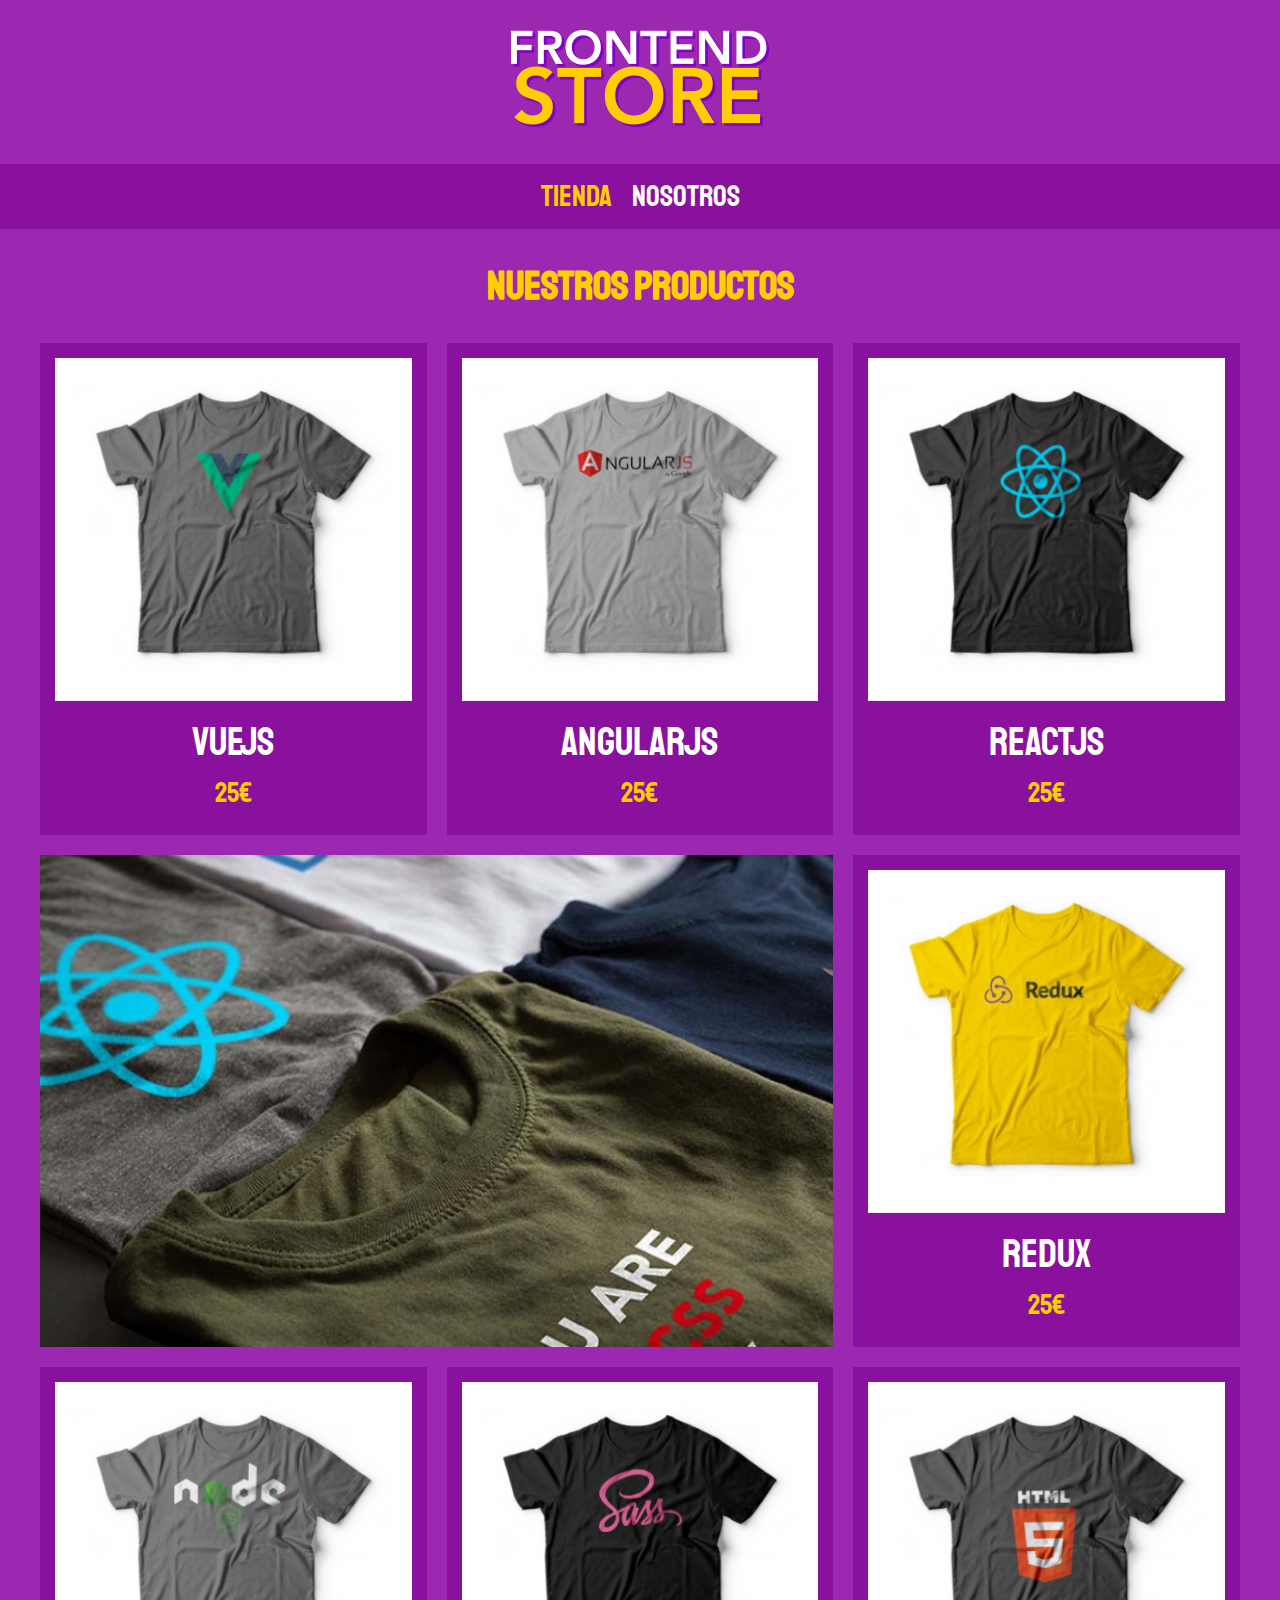
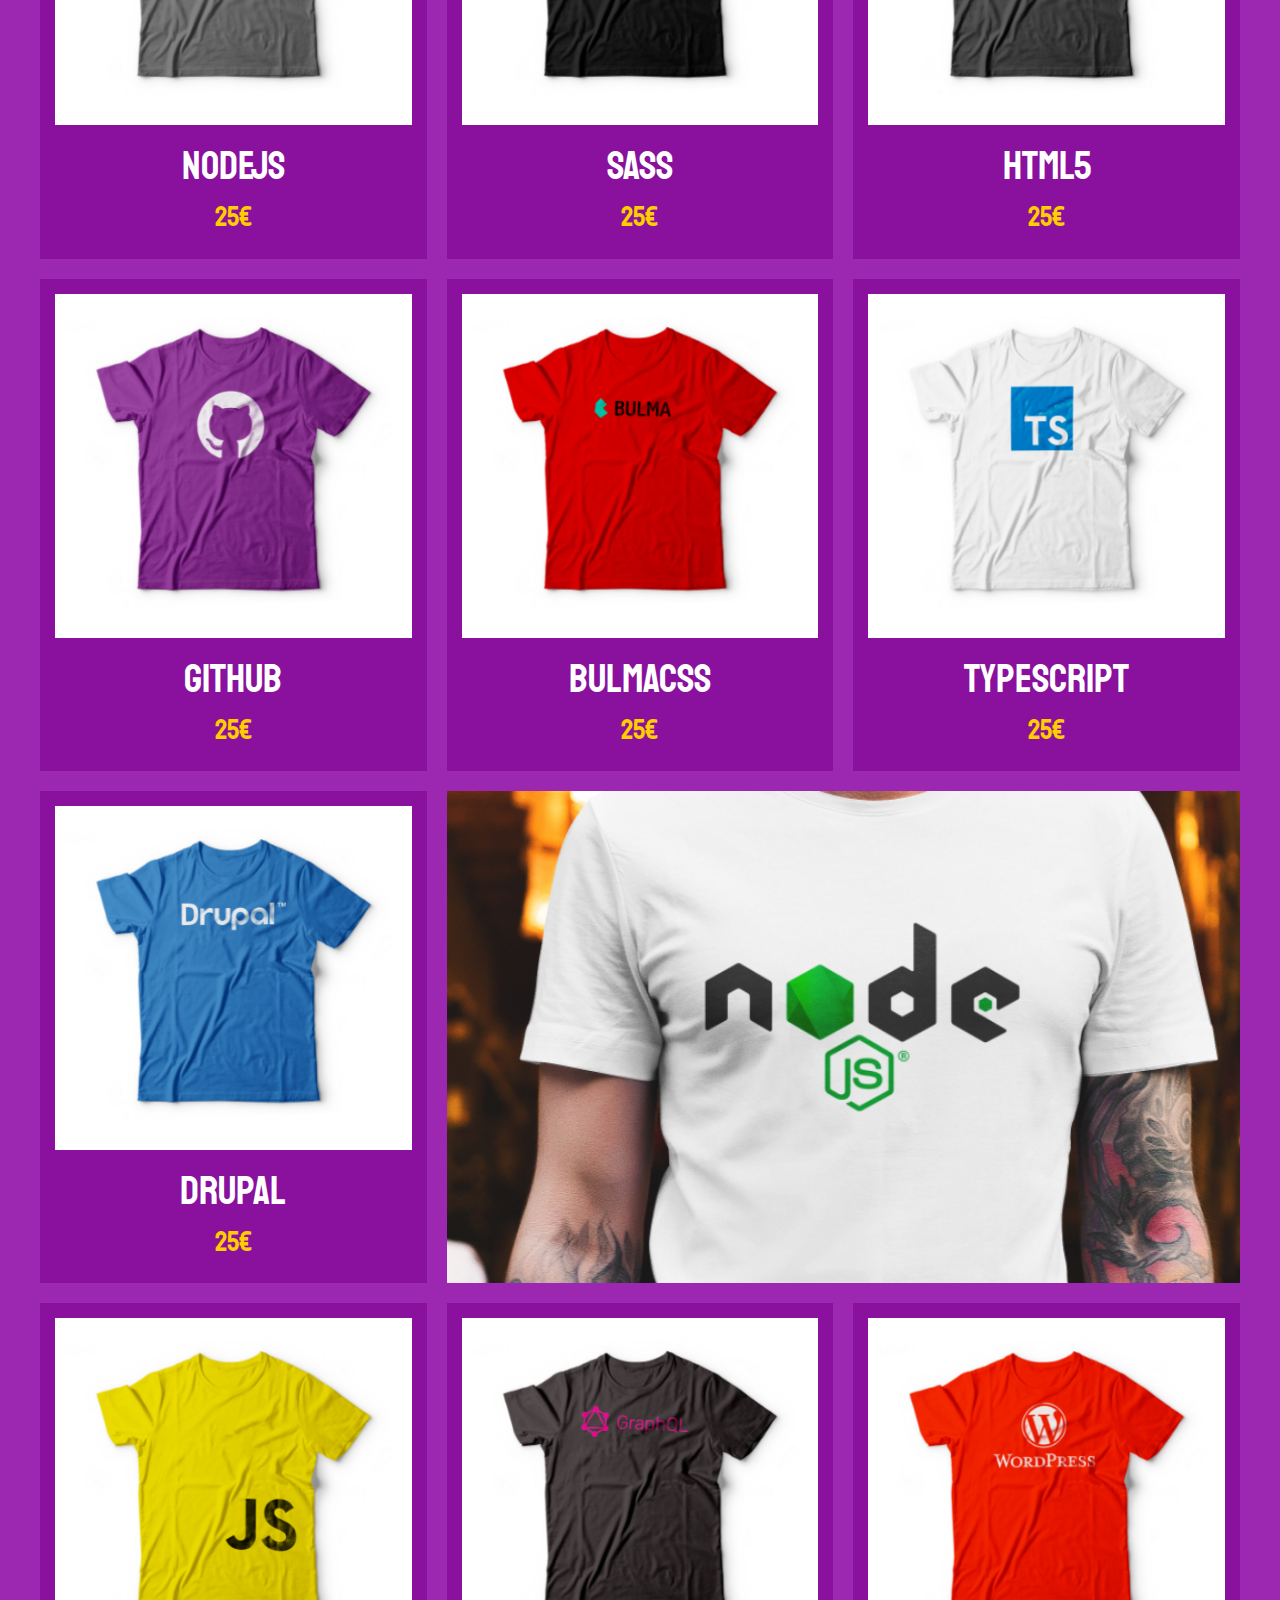
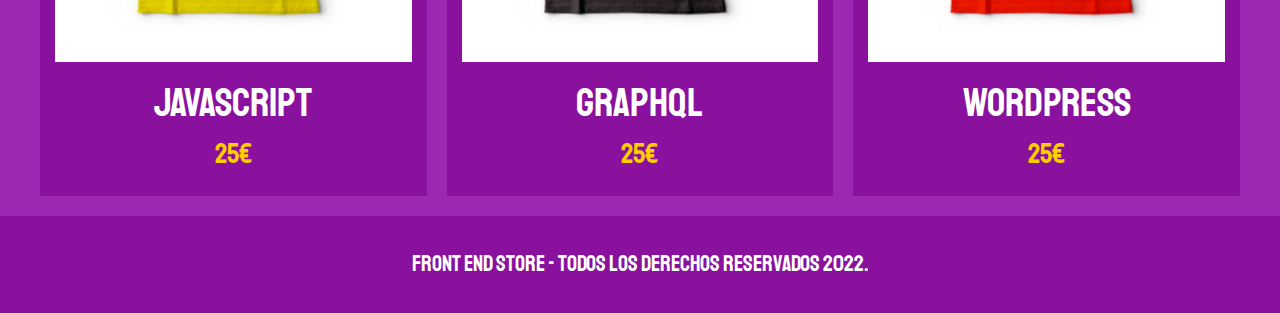
<file: index.html>
<!DOCTYPE html>
<html lang="en">
<head>
    <meta charset="UTF-8">
    <meta http-equiv="X-UA-Compatible" content="IE=edge">
    <meta name="viewport" content="width=device-width, initial-scale=1.0">
    <link rel="stylesheet" href="css/normalize.css">
    <link rel="preconnect" href="https://fonts.googleapis.com">
    <link rel="preconnect" href="https://fonts.gstatic.com" crossorigin>
    <link href="https://fonts.googleapis.com/css2?family=Staatliches&display=swap" rel="stylesheet">
    <link rel="stylesheet" href="css/style.css">
    <title>FrontEnd Store</title>
</head>
<body>
    <header class="header">
        <a href="index.html">
           <img class="header__logo" src="img/logo.png" alt="logotipo"> 
        </a>
    </header>
    <nav class="navegacion">
        <a class="navegacion__enlace navegacion__enlace--activo" href="index.html">Tienda</a>
        <a class="navegacion__enlace" href="nosotros.html">Nosotros</a>
    </nav>
    <main class="contenedor">
        <h1>Nuestros Productos</h1>

        <div class="grid">
            <div class="producto">
                <a href="producto.html">
                    <img class="producto__imagen" src="img/1.jpg" alt="imagen-camisa">
                    <div class="producto__informacion">
                        <p class="producto__nombre">VueJS</p>
                        <p class="producto__precio">25€</p>
                    </div>
                </a>
            </div><!-- .producto -->
            <div class="producto">
                <a href="producto.html">
                    <img class="producto__imagen" src="img/2.jpg" alt="imagen-camisa">
                    <div class="producto__informacion">
                        <p class="producto__nombre">AngularJS</p>
                        <p class="producto__precio">25€</p>
                    </div>
                </a>
            </div><!-- .producto -->
            <div class="producto">
                <a href="producto.html">
                    <img class="producto__imagen" src="img/3.jpg" alt="imagen-camisa">
                    <div class="producto__informacion">
                        <p class="producto__nombre">ReactJS</p>
                        <p class="producto__precio">25€</p>
                    </div>
                </a>
            </div><!-- .producto -->
            <div class="producto">
                <a href="producto.html">
                    <img class="producto__imagen" src="img/4.jpg" alt="imagen-camisa">
                    <div class="producto__informacion">
                        <p class="producto__nombre">Redux</p>
                        <p class="producto__precio">25€</p>
                    </div>
                </a>
            </div><!-- .producto -->
            <div class="producto">
                <a href="producto.html">
                    <img class="producto__imagen" src="img/5.jpg" alt="imagen-camisa">
                    <div class="producto__informacion">
                        <p class="producto__nombre">NodeJS</p>
                        <p class="producto__precio">25€</p>
                    </div>
                </a>
            </div><!-- .producto -->
            <div class="producto">
                <a href="producto.html">
                    <img class="producto__imagen" src="img/6.jpg" alt="imagen-camisa">
                    <div class="producto__informacion">
                        <p class="producto__nombre">SASS</p>
                        <p class="producto__precio">25€</p>
                    </div>
                </a>
            </div><!-- .producto -->
            <div class="producto">
                <a href="producto.html">
                    <img class="producto__imagen" src="img/7.jpg" alt="imagen-camisa">
                    <div class="producto__informacion">
                        <p class="producto__nombre">HTML5</p>
                        <p class="producto__precio">25€</p>
                    </div>
                </a>
            </div><!-- .producto -->
            <div class="producto">
                <a href="producto.html">
                    <img class="producto__imagen" src="img/8.jpg" alt="imagen-camisa">
                    <div class="producto__informacion">
                        <p class="producto__nombre">GitHub</p>
                        <p class="producto__precio">25€</p>
                    </div>
                </a>
            </div><!-- .producto -->
            <div class="producto">
                <a href="producto.html">
                    <img class="producto__imagen" src="img/9.jpg" alt="imagen-camisa">
                    <div class="producto__informacion">
                        <p class="producto__nombre">BulmaCSS</p>
                        <p class="producto__precio">25€</p>
                    </div>
                </a>
            </div><!-- .producto -->
            <div class="producto">
                <a href="producto.html">
                    <img class="producto__imagen" src="img/10.jpg" alt="imagen-camisa">
                    <div class="producto__informacion">
                        <p class="producto__nombre">TypeScript</p>
                        <p class="producto__precio">25€</p>
                    </div>
                </a>
            </div><!-- .producto -->
            <div class="producto">
                <a href="producto.html">
                    <img class="producto__imagen" src="img/11.jpg" alt="imagen-camisa">
                    <div class="producto__informacion">
                        <p class="producto__nombre">Drupal</p>
                        <p class="producto__precio">25€</p>
                    </div>
                </a>
            </div><!-- .producto -->
            <div class="producto">
                <a href="producto.html">
                    <img class="producto__imagen" src="img/12.jpg" alt="imagen-camisa">
                    <div class="producto__informacion">
                        <p class="producto__nombre">JavaScript</p>
                        <p class="producto__precio">25€</p>
                    </div>
                </a>
            </div><!-- .producto -->
            <div class="producto">
                <a href="producto.html">
                    <img class="producto__imagen" src="img/13.jpg" alt="imagen-camisa">
                    <div class="producto__informacion">
                        <p class="producto__nombre">GraphQL</p>
                        <p class="producto__precio">25€</p>
                    </div>
                </a>
            </div><!-- .producto -->
            <div class="producto">
                <a href="producto.html">
                    <img class="producto__imagen" src="img/14.jpg" alt="imagen-camisa">
                    <div class="producto__informacion">
                        <p class="producto__nombre">WordPress</p>
                        <p class="producto__precio">25€</p>
                    </div>
                </a>
            </div><!-- .producto -->

            <div class="grafico grafico--camisas"></div>
            <div class="grafico grafico--node"></div>
        </div>
    </main>
    <footer class="footer">
        <p class="footer__texto">Front End Store - Todos los derechos reservados 2022.</p>
    </footer>
</body>
</html>
</file>
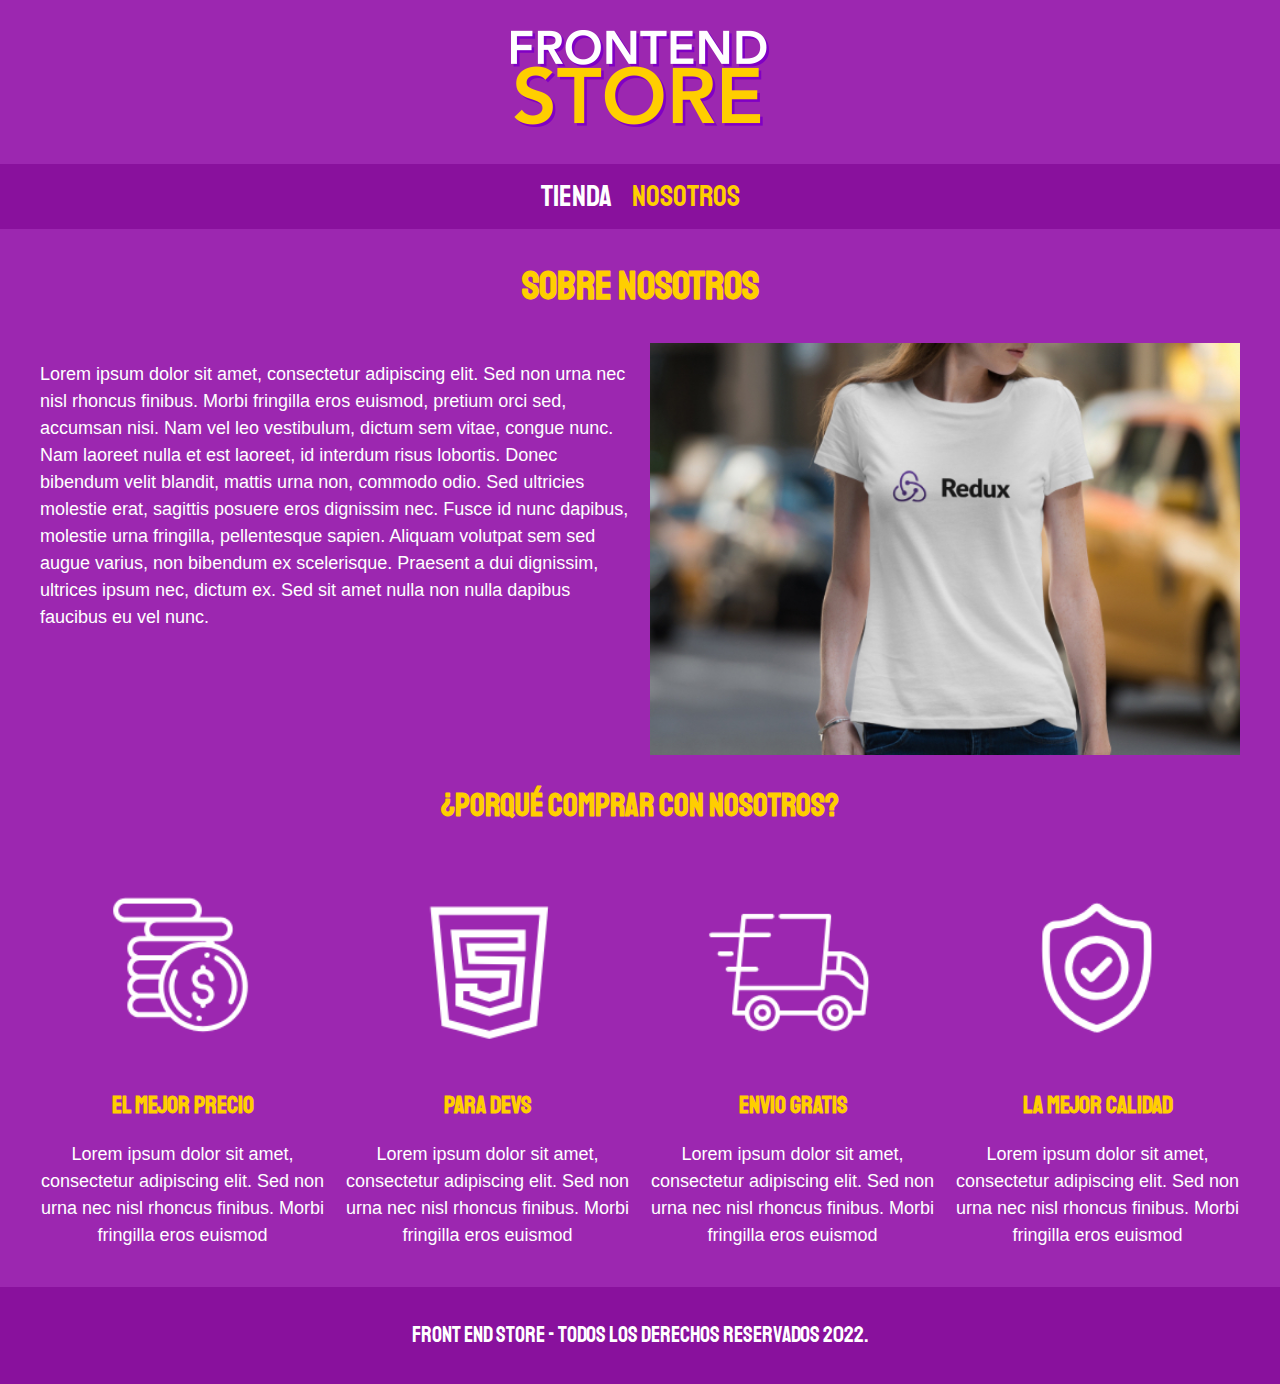
<file: nosotros.html>
<!DOCTYPE html>
<html lang="en">

<head>
    <meta charset="UTF-8">
    <meta http-equiv="X-UA-Compatible" content="IE=edge">
    <meta name="viewport" content="width=device-width, initial-scale=1.0">
    <link rel="stylesheet" href="css/normalize.css">
    <link rel="preconnect" href="https://fonts.googleapis.com">
    <link rel="preconnect" href="https://fonts.gstatic.com" crossorigin>
    <link href="https://fonts.googleapis.com/css2?family=Staatliches&display=swap" rel="stylesheet">
    <link rel="stylesheet" href="css/style.css">
    <title>FrontEnd Store</title>
</head>

<body>
    <header class="header">
        <a href="index.html">
            <img class="header__logo" src="img/logo.png" alt="logotipo">
        </a>
    </header>
    <nav class="navegacion">
        <a class="navegacion__enlace" href="index.html">Tienda</a>
        <a class="navegacion__enlace navegacion__enlace--activo" href="nosotros.html">Nosotros</a>
    </nav>
    <main class="contenedor">
        <h1>Sobre Nosotros</h1>
        <div class="nosotros">
            <div class="nosotros__contenido">
                <p>
                    Lorem ipsum dolor sit amet, consectetur adipiscing elit. Sed non urna nec nisl rhoncus finibus.
                    Morbi fringilla eros euismod, pretium orci sed, accumsan nisi. Nam vel leo vestibulum, dictum sem
                    vitae, congue nunc. Nam laoreet nulla et est laoreet, id interdum risus lobortis. Donec bibendum
                    velit blandit, mattis urna non, commodo odio. Sed ultricies molestie erat, sagittis posuere eros
                    dignissim nec. Fusce id nunc dapibus, molestie urna fringilla, pellentesque sapien. Aliquam volutpat
                    sem sed augue varius, non bibendum ex scelerisque. Praesent a dui dignissim, ultrices ipsum nec,
                    dictum ex.

                    Sed sit amet nulla non nulla dapibus faucibus eu vel nunc.
                </p>
            </div>
            <img class="nosotros__imagen" src="img/nosotros.jpg" alt="imagen nosotros">
        </div>
    </main>
    <section class="contenedor comprar">
        <h2 class="comprar__titulo">
            ¿Porqué comprar con nosotros?
        </h2>
        <div class="bloques">
            <div class="bloque">
                <img class="bloque__imagen" src="img/icono_1.png" alt="icono1">
                <h3 class="bloque__titulo">El mejor precio</h3>
                <p> Lorem ipsum dolor sit amet, consectetur adipiscing elit. Sed non urna nec nisl rhoncus finibus.
                    Morbi fringilla eros euismod</p>
            </div><!-- .bloque -->
            <div class="bloque">
                <img class="bloque__imagen" src="img/icono_2.png" alt="icono2">
                <h3 class="bloque__titulo">Para devs</h3>
                <p> Lorem ipsum dolor sit amet, consectetur adipiscing elit. Sed non urna nec nisl rhoncus finibus.
                    Morbi fringilla eros euismod</p>
            </div><!-- .bloque -->
            <div class="bloque">
                <img class="bloque__imagen" src="img/icono_3.png" alt="icono3">
                <h3 class="bloque__titulo">Envio gratis</h3>
                <p> Lorem ipsum dolor sit amet, consectetur adipiscing elit. Sed non urna nec nisl rhoncus finibus.
                    Morbi fringilla eros euismod</p>
            </div><!-- .bloque -->
            <div class="bloque">
                <img class="bloque__imagen" src="img/icono_4.png" alt="icono4">
                <h3 class="bloque__titulo">La mejor calidad</h3>
                <p> Lorem ipsum dolor sit amet, consectetur adipiscing elit. Sed non urna nec nisl rhoncus finibus.
                    Morbi fringilla eros euismod</p>
            </div><!-- .bloque -->
        </div><!-- .bloques -->
    </section>
    <footer class="footer">
        <p class="footer__texto">Front End Store - Todos los derechos reservados 2022.</p>
    </footer>
</body>

</html>
</file>
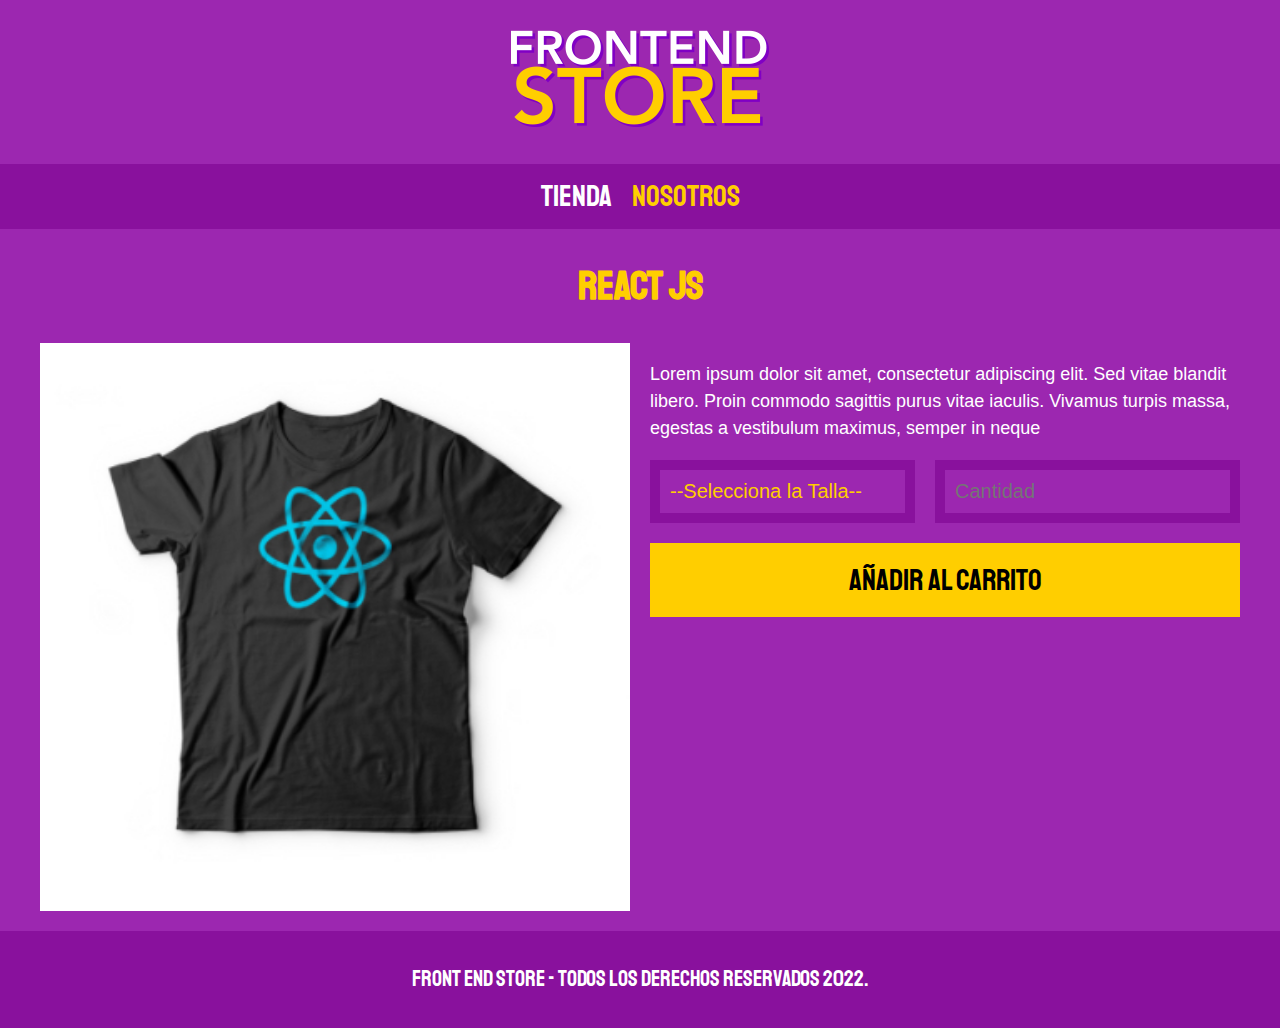
<file: producto.html>
<!DOCTYPE html>
<html lang="en">
<head>
    <meta charset="UTF-8">
    <meta http-equiv="X-UA-Compatible" content="IE=edge">
    <meta name="viewport" content="width=device-width, initial-scale=1.0">
    <link rel="stylesheet" href="css/normalize.css">
    <link rel="preconnect" href="https://fonts.googleapis.com">
    <link rel="preconnect" href="https://fonts.gstatic.com" crossorigin>
    <link href="https://fonts.googleapis.com/css2?family=Staatliches&display=swap" rel="stylesheet">
    <link rel="stylesheet" href="css/style.css">
    <title>FrontEnd Store</title>
</head>
<body>
    <header class="header">
        <a href="index.html">
           <img class="header__logo" src="img/logo.png" alt="logotipo"> 
        </a>
    </header>
    <nav class="navegacion">
        <a class="navegacion__enlace" href="index.html">Tienda</a>
        <a class="navegacion__enlace navegacion__enlace--activo" href="nosotros.html">Nosotros</a>
    </nav>
    <main class="contenedor">
        <h1>React JS</h1>
        <div class="camisa">
            <img class="camisa__imagen" src="img/3.jpg" alt="imagen producto">
            <div class="camisa__contenido">
                <p>
                    Lorem ipsum dolor sit amet, consectetur adipiscing elit. Sed vitae blandit libero. Proin commodo sagittis purus vitae iaculis. Vivamus turpis massa, egestas a vestibulum maximus, semper in neque
                </p>
                <form class="formulario">
                    <select class="formulario__campo">
                        <option disabled selected>--Selecciona la Talla--</option>
                        <option>S</option>
                        <option>M</option>
                        <option>XL</option>
                    </select>
                    <input type="number" class="formulario__campo" placeholder="Cantidad" min="1">
                    <input type="submit" class="formulario__submit" value="Añadir al carrito">
                </form>
            </div>
        </div>
        
    </main>
    <footer class="footer">
        <p class="footer__texto">Front End Store - Todos los derechos reservados 2022.</p>
    </footer>
</body>
</html>
</file>
<file: css/style.css>
:root{
    --primario:#9c27b0;
    --primarioOscuro: #89119d;
    --secundario: #ffce00;
    --secundarioOscuro: rgb(233,187,2);
    --blanco:#fff;
    --negro:#000;
    
    --fuentePrincipal: 'Staatliches', cursive;
}







/* GLOBALES */

html {
    box-sizing: border-box;
    font-size:62.5%;
}

*, *:before, *:after {
    box-sizing: inherit;
}

body{
    background-color: var(--primario);
    font-size: 1.6rem;
    line-height: 1.5;
}
p{
    font-size: 1.8rem;
    font-family: Arial, Helvetica, sans-serif;
    color: var(--blanco);
}
a{
    text-decoration: none;
}
img{
    width: 100%;
}
.contenedor{
    max-width: 120rem;
    margin: 0 auto;
}
h1,h2,h3{
    text-align: center;
    color:var(--secundario);
    font-family: var(--fuentePrincipal);
}
h1{
    font-size: 4rem;
}
h2{
    font-size: 3.2rem;
}
h3{
    font-size: 2.4rem;
}









/* HEADER */

.header{
    display: flex;
    justify-content: center;
}
.header__logo{
    margin: 3rem 0;
}










/* NAVEGACION */
.navegacion{
    background-color: var(--primarioOscuro);
    padding: 1rem 0;
    display: flex;
    justify-content: center;
}
.navegacion__enlace{
    font-family: var(--fuentePrincipal);
    color:var(--blanco);
    font-size: 3rem;
    margin-right: 2rem;
}
.navegacion__enlace:last-of-type{
    margin-right: 0;
}
.navegacion__enlace--activo,
.navegacion__enlace:hover{
    color:var(--secundario)
}














/* PRODUCTOS */
.grid{
    display: grid;
    grid-template-columns: repeat(2,1fr);
    gap:2rem;
}
.producto{
    background-color: var(--primarioOscuro);
    padding: 1.5rem;
    width: 100%;
}
.producto__nombre{
    font-size: 4rem;
}
.producto__precio{   
    font-size: 2.8rem;
    color:var(--secundario)
}
.producto__nombre,
.producto__precio{
    font-family: var(--fuentePrincipal);
    margin: 1rem 0;
    text-align: center;
    line-height: 1.2;
}



/* GRAFICOS */
.grafico{
    min-height: 30rem;
    background-repeat: no-repeat;
    background-size: cover;
    grid-column: 1/3;
}
.grafico--camisas{
    grid-row: 2/3;
    background-image: url(../img/grafico1.jpg);
}
.grafico--node{
    background-image: url(../img/grafico2.jpg);
    grid-row: 8/9;
}


/* NOSOTROS HTML */
.nosotros{
    display:grid;
    grid-template-rows:repeat(2,auto)
}

.nosotros__imagen{
    grid-row: 1/2;
}

/* BLOQUES */
.bloques{
    display: grid;
    grid-template-columns: repeat(2,1fr);
    gap:2rem;
}
.bloque{
    text-align: center;
}
.bloque__titulo{
    margin: 0;
}



/* FOOTER */
.footer{
    background-color: var(--primarioOscuro);
    padding: 1rem 0;
    margin-top: 2rem;
}
.footer__texto{ 
    text-align: center;
    font-family: var(--fuentePrincipal);
    font-size: 2.2rem;
}



/* PAGINA PRODUCTO */
.formulario{
    display: grid;
    grid-template-columns: repeat(2,1fr);
    gap:2rem
}
.formulario__campo{
   border:1rem solid var(--primarioOscuro);
   background-color: transparent;
   color:var(--secundario);
   font-size: 2rem;
   font-family: Arial, Helvetica, sans-serif;
   padding: 1rem;
   appearance:none;
   
}
.formulario__submit{
    background-color: var(--secundario);
    border: none;
    font-size: 3rem;
    font-family: var(--fuentePrincipal);
    padding: 2rem;
    grid-column: 1/3;
}
.formulario__submit:hover{
    cursor: pointer;
    background-color: var(--secundarioOscuro);
}




/* MediaQuerys */
@media (min-width: 768px) {
    .grid{
        grid-template-columns: repeat(3,1fr);
    }
    .grafico--node{
        grid-row:5/6;
        grid-column: 2/4;
    }
    .nosotros{
        display:grid;
        grid-template-columns: repeat(2 , 1fr);
        column-gap: 2rem;
    }
    .nosotros__imagen{
        grid-column: 2/3;
    }
    .bloques{
        grid-template-columns: repeat(4,1fr);
    }
    .camisa{
        display: grid;
        grid-template-columns: repeat(2, 1fr);
        column-gap: 2rem;
    }
}
@media (min-width: 380px) {
    .nosotros__imagen{
        grid-row: 1/2;
        width: 100%;
        height: 100%;
    }
}
@media (max-width: 768px) {
    .formulario__campo{
        width: 100%;
    }
}
</file>
